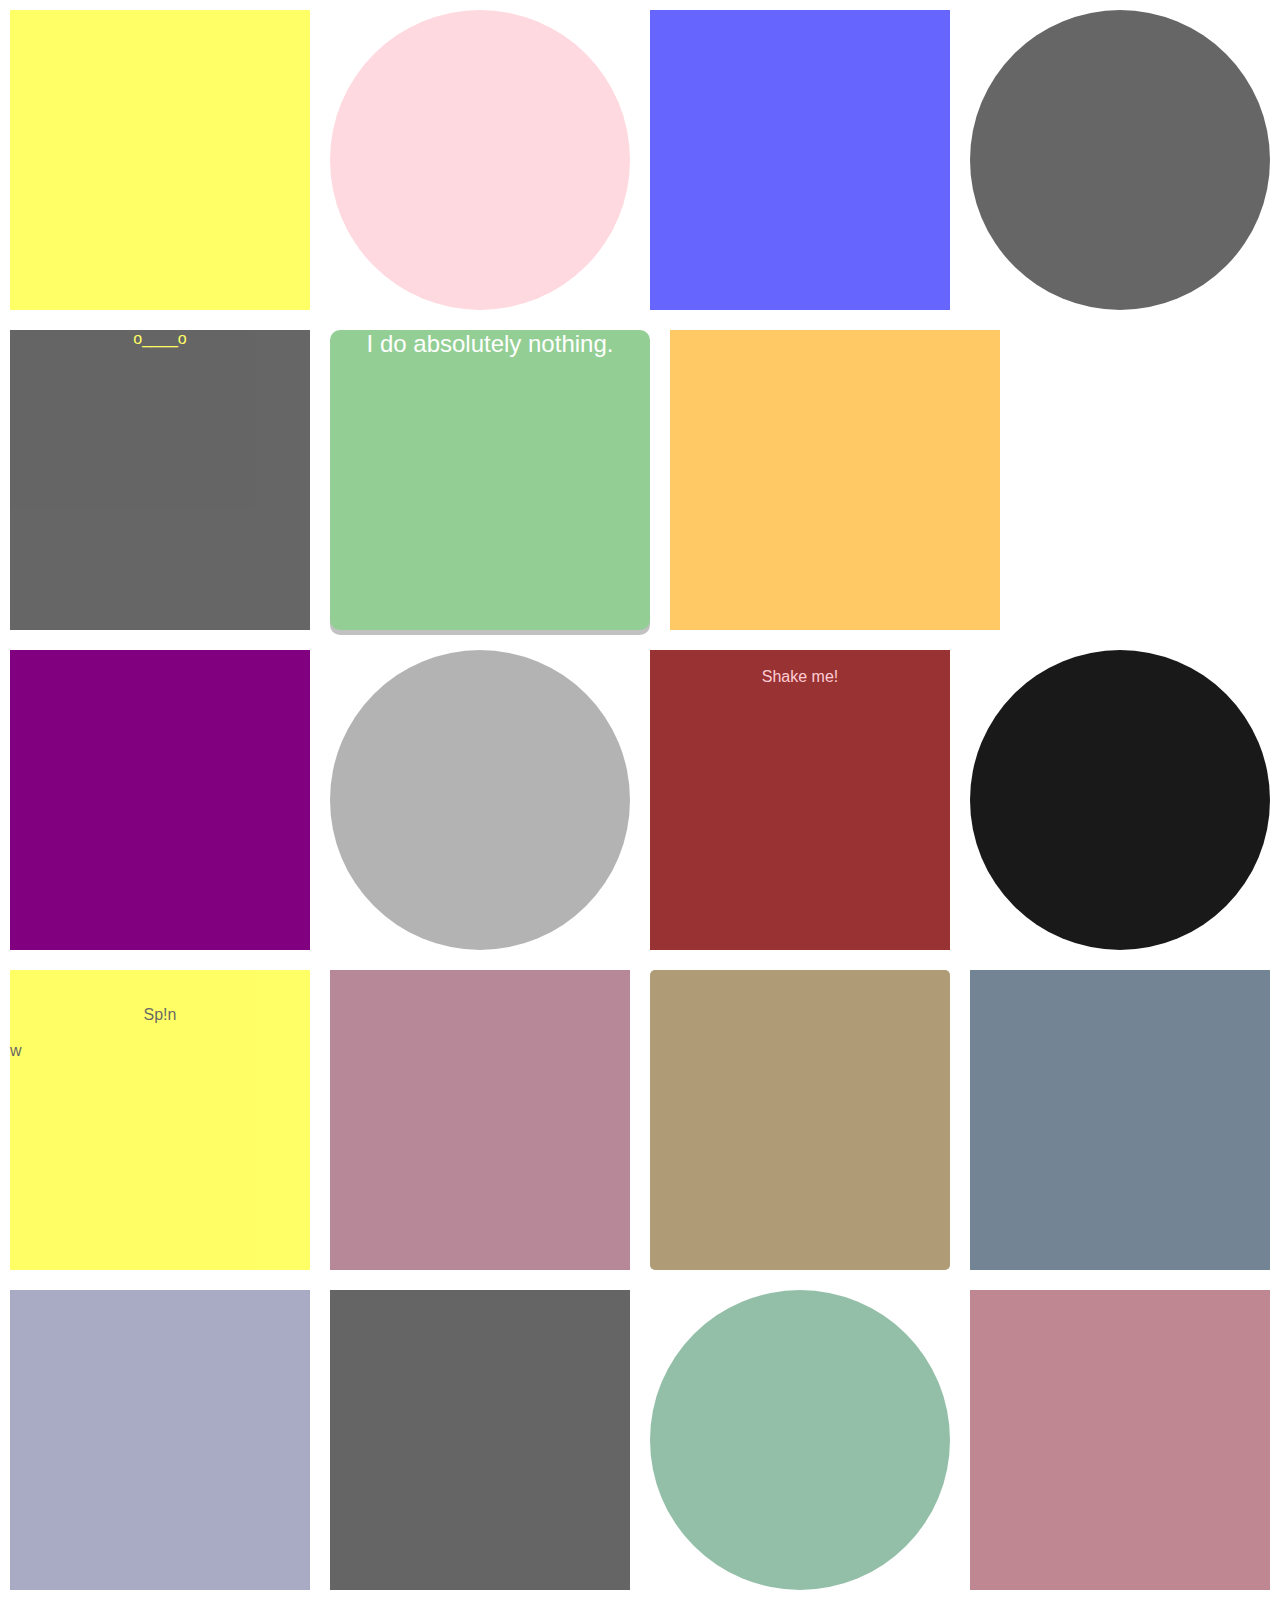
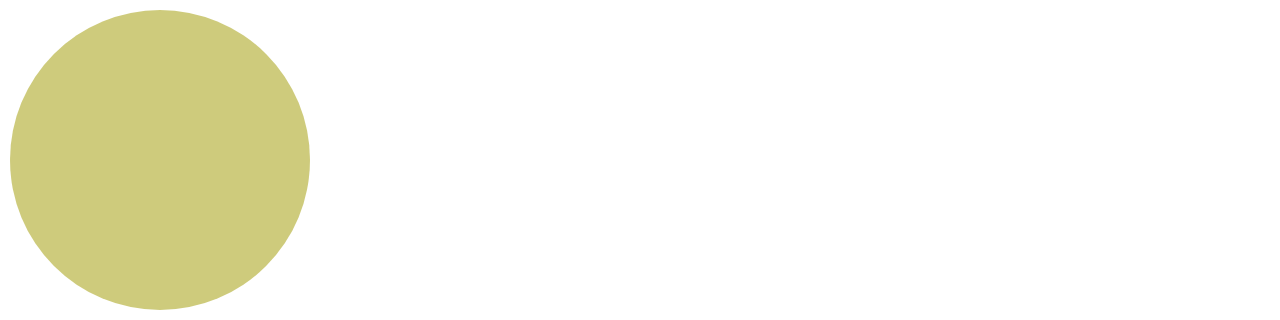
<file: Exercises/50Buttons/index.html>
<!DOCTYPE html>
<html>

<head>
    <title>50 Results Charrette</title>
    <meta charset="utf-8" />
    <link rel="stylesheet" href="assets/main.css" type="text/css" />
    <link rel="stylesheet" href="https://cdnjs.cloudflare.com/ajax/libs/font-awesome/4.7.0/css/font-awesome.min.css">
    <!-- jquery -->
    <script src="https://code.jquery.com/jquery-1.10.2.js"></script>
    <script src="assets/script.js"></script>
    <script src="https://ajax.googleapis.com/ajax/libs/jquery/3.2.1/jquery.min.js"></script>

</head>

<body>
  <div class="container">
    <!-- item 1 -->
    <div class="item" id="button-1">
    </div>
    <!-- item 2 -->
    <div class="item" id="button-2">
    </div>
    <!-- item 3 -->
    <div class="item" id="button-3">
    </div>
    <!-- item 4 -->
    <div class="item" id="button-4">
    </div>
    <!-- item 5 -->
    <div class="item" id="button-5">
    <center>o____o</center>
    </div>
        <div class="item" id="button-6">
        I do absolutely nothing. 
        </div>
        <!-- item 2 -->
        <div class="item" id="button-7">
        </div>
        <!-- item 3 -->
        <div class="item" id="button-8">
        </div>
        <!-- item 4 -->
        <div class="item" id="button-9">
        </div>
        <!-- item 5 -->
        <div class="item" id="button-10">
        <br><center>Shake me!</center>
        </div>
        <div class="item" id="button-11">
        </div>
        <div class="item" id="button-12">
        <br>
        <br><center>Sp!n</center>
        <br>
        w</div>
    <div class="item" id="button-13">

    </div>
    <div class="item" id="button-14">

    </div>
    <div class="item" id="button-15">

    </div>
    <div class="item" id="button-16">

    </div>
    <div class="item" id="button-17">

    </div>
    <div class="item" id="button-18">

    </div>
    <div class="item" id="button-19">

    </div>
    <div class="item" id="button-20">

    </div>

  </div>
</body>
</html>
</file>
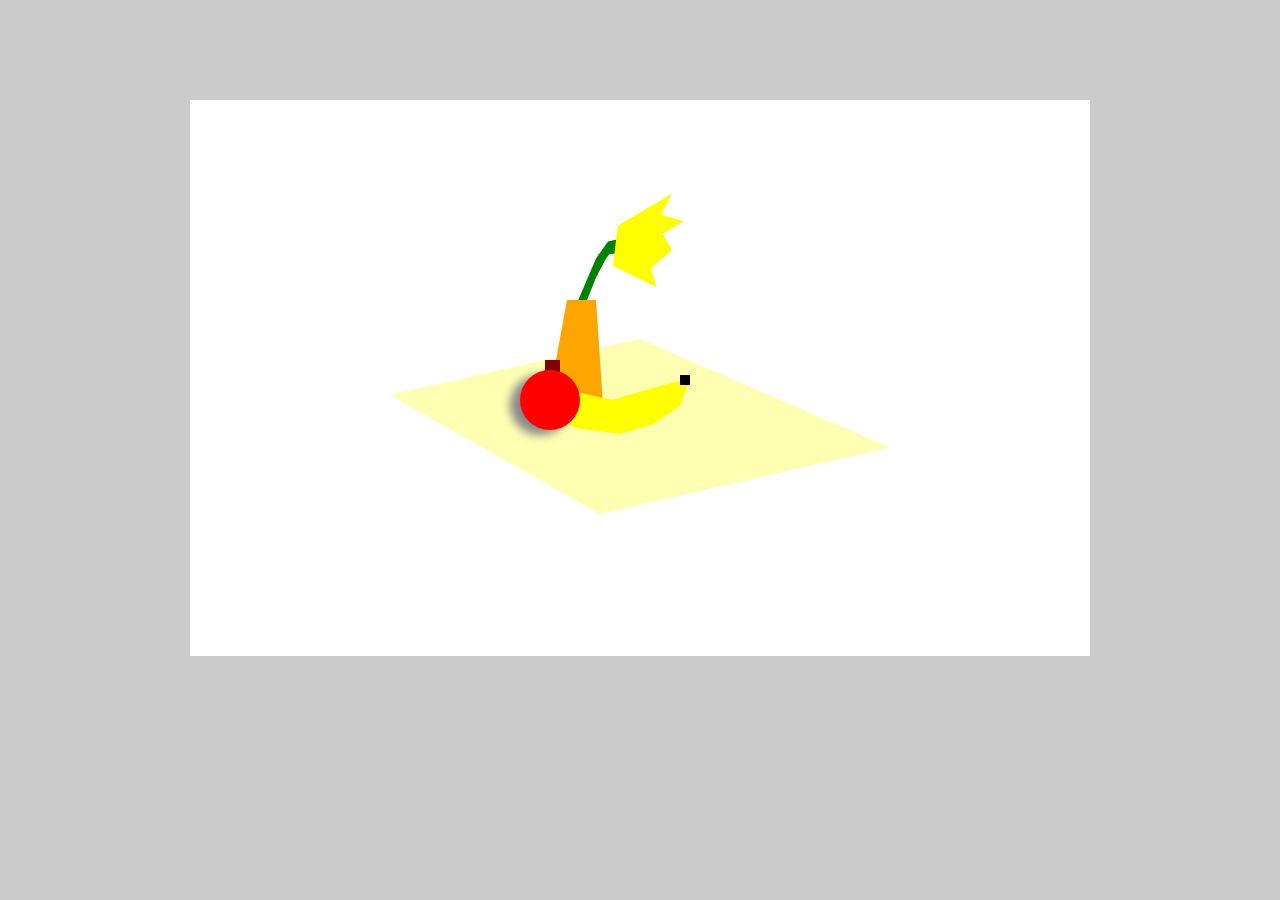
<file: Exercises/Still-Life/index.html>
<!DOCTYPE html>
<html>

<head>
	<title>CSS Still Life</title>
	<meta charset="utf-8" />
	<link rel="stylesheet" href="assets/css/main.css" type="text/css" />
</head>

<body>
    <div class="canvas">
    
    	<div id="circle"></div>
    	<div id="square2"></div>
    	<div id="triangle"></div>
    	<div id="clip"></div>
    	<div id="stem"></div>
    	<div id="leaf"></div>
    	<div id="flower"></div>	
		<div id="vase"></div>
		<div id="banana"></div>
		<div id="blackbanana"></div>
    	<div id="square"></div>
    	<div id="pom"></div>
    	

		
    </div>
</body>

</html>
</file>
<file: Exercises/Still-Life/assets/css/main.css>
body {
	background: #cccccc;
}

.canvas {
	width: 900px;
	height: 556px;
	margin: 100px auto;
	background: white;
	position: relative;
}

/*#triangle {
	width: 0;
	height: 0;
	border-left: 75px solid transparent;
	border-right: 250px solid transparent;
	border-bottom: 150px solid yellow;
	position: absolute;
	top: 203px;
	right: 250px;
}
*/
#square2{

	width: 500px;
	height: 350px;
	background: yellow;
	top: 190px;
	left: 200px;
	opacity: 0.3;
	position: absolute;
	-webkit-clip-path: polygon(50% 14%, 100% 45%, 42% 64%, 0 30%);
	clip-path: polygon(50% 14%, 100% 45%, 42% 64%, 0 30%);

}

#egg {
   display:block;
   width: 126px;
   height: 180px;
   background-color: red;
   -webkit-border-radius: 63px 63px 63px 63px / 108px 108px 72px 72px;
   border-radius: 75%  50%  50%  50%  / 60%   60%   40%  40%;   
   top: 100px;
   left: 300px;
   position: absolute;
    -webkit-transform: rotate(30deg); /* Chrome, Safari, Opera */
    transform: rotate(30deg);
}

#stem{
	width: 100px;
	height: 120px;
	top: 120px;
   	left: 360px;
  	position: absolute;
	background-color: green;
    -webkit-clip-path: polygon(58% 18%, 73% 15%, 73% 22%, 61% 27%, 56% 32%, 46% 48%, 35% 71%, 26% 71%, 46% 32%);
    clip-path: polygon(58% 18%, 73% 15%, 73% 22%, 61% 27%, 56% 32%, 46% 48%, 35% 71%, 26% 71%, 46% 32%);
}

#flower{
	width: 100px;
	height: 120px;
	top: 90px;
   	left: 410px;
  	position: absolute;
	background-color: yellow;
	-webkit-clip-path: polygon(41% 0, 42% 20%, 65% 15%, 53% 33%, 69% 41%, 60% 63%, 74% 74%, 26% 77%, 10% 46%);
	clip-path: polygon(41% 0, 42% 20%, 65% 15%, 53% 33%, 69% 41%, 60% 63%, 74% 74%, 26% 77%, 10% 46%);
     -webkit-transform: rotate(30deg); /* Chrome, Safari, Opera */
    transform: rotate(30deg);
}

#leaf{
    width: 70px;
	height: 90px;
	top: 130px;
   	left: 400px;
  	position: absolute;
	background-color: green;
    -webkit-clip-path: polygon(39% 15%, 54% 25%, 59% 39%, 42% 33%, 32% 32%, 23% 37%, 5% 66%, 11% 43%, 20% 25%);
    clip-path: polygon(39% 15%, 54% 25%, 59% 39%, 42% 33%, 32% 32%, 23% 37%, 5% 66%, 11% 43%, 20% 25%);
    -webkit-transform: rotate(60deg); /* Chrome, Safari, Opera */
    transform: rotate(60deg);
}

#square {
	width: 15px;
	height: 15px;
	background: maroon;
	top: 260px;
	left: 355px;
	position: absolute;


	/* uncomment to add keyframe animation 
	/* animation: spin 2s infinite; */

}

/*#circle {
	width: 150px;
	height: 150px;
	background: blue;
	border-radius: 150px;
	top: 203px;
	left: 480px;
	position: absolute;
}*/

#vase {
	width: 100px;
	height: 120px;
	background-color: orange;
	position: absolute;
	top: 200px;
	left: 335px;    
    -webkit-clip-path: polygon(42% 0, 71% 0, 79% 100%, 20% 100%);
    clip-path: polygon(42% 0, 71% 0, 79% 100%, 20% 100%);
    box-shadow: 10px 10px 5px #888888;

}

#banana{
	width: 200px;
	height: 200px;
	background-color: yellow;
	position: absolute;
	top: 160px;
	left: 320px;
	-webkit-clip-path: polygon(51% 70%, 75% 63%, 90% 59%, 85% 73%, 72% 82%, 55% 87%, 33% 84%, 10% 74%, 13% 62%, 29% 65%);
    clip-path: polygon(51% 70%, 75% 63%, 90% 59%, 85% 73%, 72% 82%, 55% 87%, 33% 84%, 10% 74%, 13% 62%, 29% 65%);
}

#blackbanana{
	width: 10px;
	height: 10px;
	background: black;
	top: 275px;
	left: 490px;
	position: absolute;
}

#clip {
	/*width: 150px;
	height: 150px;
	background: green;
	clip-path: polygon(50% 0%, 61% 35%, 98% 35%, 68% 57%, 79% 91%, 50% 70%, 21% 91%, 32% 57%, 2% 35%, 39% 35%);
	top: 203px;
	left: 690px;
	position: absolute;
*/
	/* uncomment for css transitions 
	/* transition: all 400ms ease; */
}

#pom {
	width: 60px;
	height: 60px;
	background: red;
	border-radius: 30px;
	position: absolute;
	top: 270px;
	left: 330px;
	box-shadow: -10px 5px 10px #888888;
}

/* animations */


/*#clip:hover {
	transform: rotate(1200deg);
}

@keyframes spin {
  from {
    transform: rotate(0deg);
  }
  to {
    transform: rotate(360deg);
  }
}


@keyframes move {
  from {
    transform: translateX(0px);
  }
  to {
    transform: translateX(100px);
  }
}
*/
</file>
<file: Exercises/50Buttons/assets/main.css>
/* reset padding and margins */

* {
	margin: 0px;
	padding: 0px;
}

body {
	font-family: helvetica, arial, sans-serif, courier;
}

	@-webkit-keyframes swing
{
    15%
    {
        -webkit-transform: translateX(5px);
        transform: translateX(5px);
    }
    30%
    {
        -webkit-transform: translateX(-5px);
       transform: translateX(-5px);
    } 
    50%
    {
        -webkit-transform: translateX(3px);
        transform: translateX(3px);
    }
    65%
    {
        -webkit-transform: translateX(-3px);
        transform: translateX(-3px);
    }
    80%
    {
        -webkit-transform: translateX(2px);
        transform: translateX(2px);
    }
    100%
    {
        -webkit-transform: translateX(0);
        transform: translateX(0);
    }
}
@keyframes swing
{
    15%
    {
        -webkit-transform: translateX(5px);
        transform: translateX(5px);
    }
    30%
    {
        -webkit-transform: translateX(-5px);
        transform: translateX(-5px);
    }
    50%
    {
        -webkit-transform: translateX(3px);
        transform: translateX(3px);
    }
    65%
    {
        -webkit-transform: translateX(-3px);
        transform: translateX(-3px);
    }
    80%
    {
        -webkit-transform: translateX(2px);
        transform: translateX(2px);
    }
    100%
    {
        -webkit-transform: translateX(0);
        transform: translateX(0);
    }
}

/* container */

.container {
	position: relative;
}

/* items */

.item {
	height: 300px;
	width: 300px;
	background: black;
	color: yellow;
	opacity: .6;
	margin: 10px;

	/* comment out 'float: left;' to have items stack in a single column */
	float: left; 

	/* uncomment this to get CSS transitions (conflicts with jQuery) */
	/* transition: all 500ms ease; */
}
/* example buttons */
#button-1{
	background: yellow;
}

#button-1:click {
	/*transform: rotate(90deg) scale(1.5);*/
	opacity: .3;
}

#button-1:active {
	background: pink;
	opacity: 1;

}
#button-2:hover::after {
	font-size: 24pt;
	content: 'Hows it going?';
	color: blue;

}

#button-2{
	text-align: center;
	border-radius: 50%;
	background: pink;
}

#button-3{
	background: blue;
}

#button-3:click {
	transform: rotate(90deg) scale(1.5);
	opacity: .3;
}

#button-3:active {
	background: red;
	opacity: 1;
}

#button-3:active::after{
	content: 'Wee';
	font-family: courier;
}

#button-3{
	text-align: center;
}

#button-4:click {
	/*transform: rotate(90deg) scale(1.5);*/
	opacity: .3;
}
#button-4:active{
	background: yellow;
	opacity: 1;
	border-radius: 50%;
}
#button-4{
	border-radius: 50%;
	color: yellow;
}

#button-5:click {
	/*transform: rotate(90deg) scale(1.5);*/
	opacity: .3;

}

#button-6{
  padding: 0px 10px;
  font-size: 24px;
  text-align: center;
  cursor: pointer;
  outline: none;
  color: #fff;
  background-color: #4CAF50;
  border: none;
  border-radius: 10px;
  box-shadow: 0 5px #999;
}

#button-6:hover {
	background-color: red;
	content: 'yellow';
	  font-size: 24px;
  text-align: center;
}

#button-6:active {
  background-color: #3e8e41;
  box-shadow: 0 5px #666;
  transform: translateY(4px);
}
#button-7 {
    position: relative;
    background-color: orange;
    border: none;
    font-size: 28px;
    color: white;
    padding: 40px;
    width: 250px;
    height: 220px;
    text-align: center;
    -webkit-transition-duration: 0.3s;
    transition-duration: 0.3s;
    text-decoration: none;
    overflow: hidden;
    cursor: pointer;
}

#button-7:after {
    content: "Im Shiny";
    background: #90EE90;
    display: block;
    position: absolute;
    padding-top: 300%;
    padding-left: 350%;
    margin-left: -20px!important;
    margin-top: -120%;
    opacity: 0;
    transition: all 0.8s
}

#button-7:active:after {
    padding: 0;
    margin: 0;
    opacity: 1;
    transition: 0s
}

#button-8:hover {
	/*transform: rotate(90deg) scale(1.5);*/
	opacity: .3;
	background-color: orange;
	border-radius: 20%;
	transition-duration: 1s;
}

#button-8{
	background-color: purple;
	opacity: 1;
}

#button-9{
	background-color: grey;
	border-radius: 50%;
}

#button-9:hover {
        box-shadow: inset 0 0 0 100px maroon;
        transition-duration: 0.5s;
}

#button-10 {
	background: maroon;
	opacity: 0.8;
	color: pink;
}

#button-10:hover{
        -webkit-animation: swing .4s ease;
        animation: swing .4s ease;
        -webkit-animation-iteration-count: 1;
        animation-iteration-count: 1;
}

#button-11{
	color:blue;
	opacity: .9;
	border-radius: 60%;
}

#button-11:hover {
	background: blue;
	border-radius: 0%;
	transition-duration: 1s;
	opacity: 0.5;
}

#button-12 {
	color: black;
	background-color: yellow;
	opacity: 0.6;
	text-transform: 18pt;

}

#button-12:hover{
        -webkit-transform: rotateZ(-30deg);
        -ms-transform: rotateZ(-60deg);
        transform: rotateZ(-30deg);
}

#button-13{
		background: #701332;
		opacity:0.5;
}

#button-13:hover{
		opacity: 2;
		transition-duration: 1s;
}

#button-14 {
	border: none;
	background: #795A1B;
	color: #f2f2f2;
	padding: 10px;
	font-size: 18px;
	border-radius: 5px;
	position: relative;
	box-sizing: border-box;
	transition: all 500ms ease; 
}


#button-14:before {
	
	content:'';
	position: absolute;
	top: 0px;
	left: 0px;
	width: 0px;
	height: 500px;
	background: rgba(255,255,255,0.3);
	border-radius: 5px;
	transition: all 2s ease;
} 

#button-14:hover::before
{
	width: 100%;
}


#button-15 {
	background: #16344F;
	color: black;
	opacity: 0.6;
	text-transform: 18pt;

}

#button-15:hover{
        -webkit-transform: rotateZ(30deg);
        -ms-transform: rotateZ(60deg);
        transform: rotateZ(30deg);
}



#button-16{
background: #6F739E;
}
#button-16:hover {

width: 100%;
height: auto;
opacity: 1;
}

#button-16:hover::active{

opacity: 0;
}


#button-17{
  display: inline-block;
  vertical-align: middle;
  -webkit-transform: perspective(1px) translateZ(0);
  transform: perspective(1px) translateZ(0);
  box-shadow: 0 0 1px transparent;
  -webkit-transition-duration: 0.3s;
  transition-duration: 0.3s;
  -webkit-transition-property: transform;
  transition-property: transform;

}

#button-17:hover, .button-17:focus, .button-17:active {
  -webkit-transform: scale(1.1);
  transform: scale(1.1);
}

#button-18{
		border-radius: 50%;
		background: #4B956F;
}

#button-18:hover
{
      -webkit-transform: scale(2);
      -ms-transform: scale(2);
      transform: scale(2);
}

#button-19 {
  background: #923747;
  vertical-align: middle;
  -webkit-transform: perspective(1px) translateZ(0);
  transform: perspective(1px) translateZ(0);
  -webkit-transition-duration: 0.3s;
  transition-duration: 0.3s;
}
#button-19:hover, #button-19:focus, #button-19:active {
  box-shadow: 0 0 10px rgba(100, 0, 0, 0.9);
}

#button-20{
		
	border-radius: 50%;
}

#button-20{
		border-radius: 50%;
		background: #ADA924;
}

#button-20:hover
{
      -webkit-transform: scale(.2);
      -ms-transform: scale(.2);
      transform: scale(.2);
}
</file>
